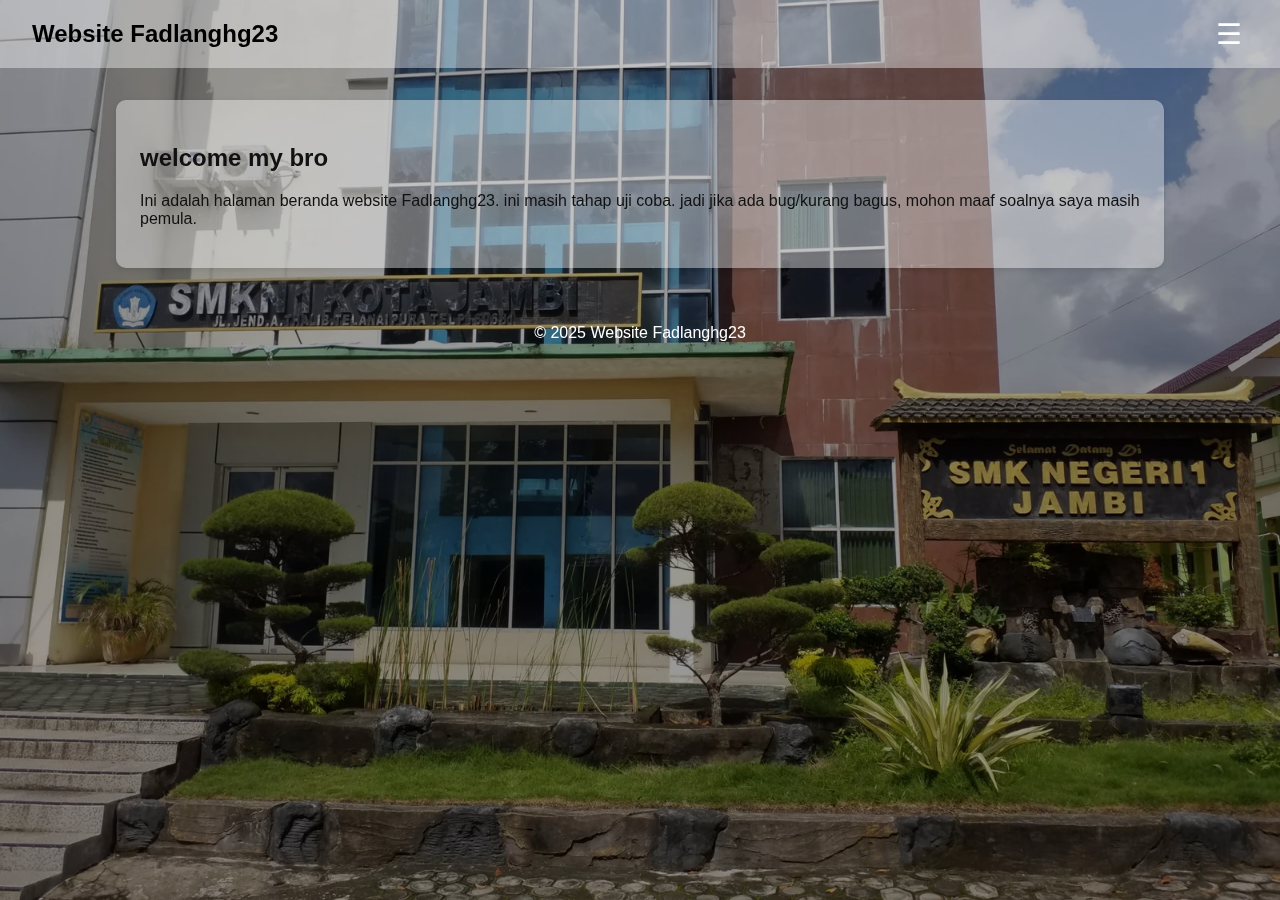
<file: index.html>
<!DOCTYPE html>
<html lang="id">
<head>
  <meta charset="UTF-8">
  <meta name="viewport" content="width=device-width, initial-scale=1.0">
  <title>Beranda | Website Fadlanghg23</title>
  <link rel="stylesheet" href="style.css">
</head>
<body class="home-page">
  <div class="overlay"></div>
  <header class="home-page">
    <h1>Website Fadlanghg23</h1>
    <button id="menu-toggle" class="menu-toggle">☰</button>
</header>

<div id="overlay" class="overlay"></div>

<nav id="sidebar" class="side-menu">
      <ul>
        <li><a href="index.html" class="active"> 🏠 Beranda</a></li>
        <li><a href="tentang.html"> 🗒️ Tentang</a></li>
        <li><a href="player.html"> 👤 player</a></li>
        <li><a href="galeri.html"> 🖼️ Galeri</a></li>
        <li><a href="musik.html"> 🎵 musik</a></li>
      </ul>
    </nav>
  </header>

  <main class="home-page">
    <h2>welcome my bro</h2>
    <p>Ini adalah halaman beranda website Fadlanghg23. ini masih tahap uji coba. jadi jika ada bug/kurang bagus, mohon maaf soalnya saya masih pemula.</p>
  </main>


  <footer class="home-page">
    <p>© 2025 Website Fadlanghg23</p>
  </footer>

<script>
  const toggle = document.getElementById('menu-toggle');
  const sidebar = document.getElementById('sidebar');
  const overlay = document.getElementById('overlay');
  const links = document.querySelectorAll('#sidebar a');

  // Toggle buka / tutup sidebar
  toggle.addEventListener('click', () => {
    sidebar.classList.toggle('open');
    overlay.classList.toggle('show');
    toggle.classList.toggle('active');
  });

  // Klik overlay → tutup
  overlay.addEventListener('click', () => {
    sidebar.classList.remove('open');
    overlay.classList.remove('show');
    toggle.classList.remove('active');
  });

  // Klik link → tutup sidebar juga
  links.forEach(link => {
    link.addEventListener('click', () => {
      sidebar.classList.remove('open');
      overlay.classList.remove('show');
      toggle.classList.remove('active');
    });
  });
</script>

</body>

</html>
</file>
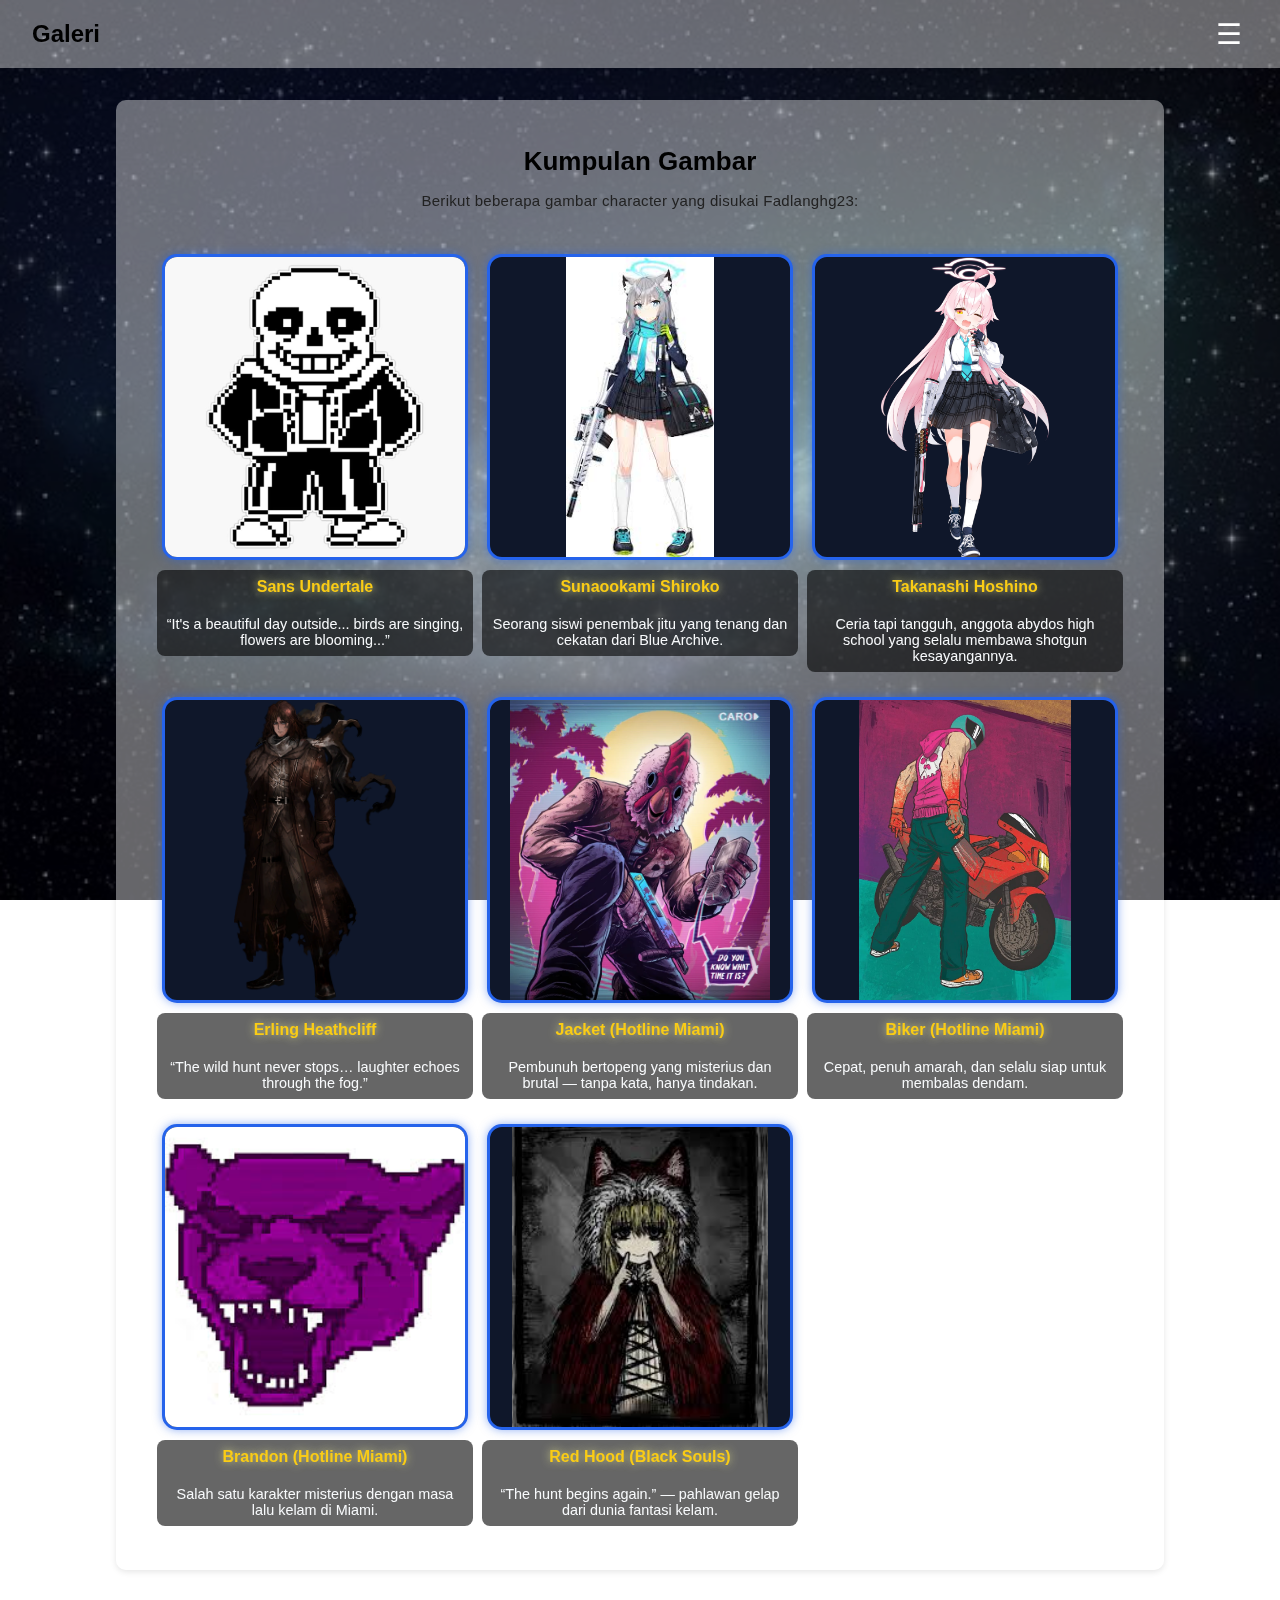
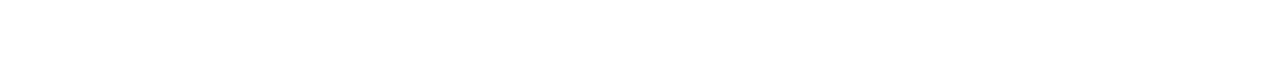
<file: galeri.html>
<!DOCTYPE html>
<html lang="id">
<head>
  <meta charset="UTF-8">
  <meta name="viewport" content="width=device-width, initial-scale=1.0">
  <title>Galeri | Website Fadlanghg23</title>
  <link rel="stylesheet" href="style.css">
</head>
<body class="galery">
  <div class="overlay"></div>
  <header class="home-page">
    <h1>Galeri</h1>
    <button id="menu-toggle" class="menu-toggle">☰</button>
</header>

<div id="overlay" class="overlay"></div>

<nav id="sidebar" class="side-menu">
      <ul>
        <li><a href="index.html"> 🏠 Beranda</a></li>
        <li><a href="tentang.html"> 🗒️ Tentang</a></li>
        <li><a href="player.html"> 👤 player</a></li>
        <li><a href="galeri.html" class="active"> 🖼️ Galeri</a></li>
        <li><a href="musik.html"> 🎵 musik</a></li>
      </ul>
    </nav>
  </header>

  <main class="home-page">
    <section class="galeri">
      <h2>Kumpulan Gambar</h2>
      <p>Berikut beberapa gambar character yang disukai Fadlanghg23:</p>

      <div class="grid-galeri">

        <figure>
          <img src="sans_undertale.jpg" alt="sans undertale" class="gambar-suara" data-audio="Sans Talking.mp3">
          <figcaption>
            <strong>Sans Undertale</strong><br>
            “It's a beautiful day outside... birds are singing, flowers are blooming...”
          </figcaption>
        </figure>

        <figure>
          <img src="shiroko.jpg" alt="sunaookami shiroko" class="gambar-suara" data-audio="Shiroko_Cafe_Act_2.ogg.mp3">
          <figcaption>
            <strong>Sunaookami Shiroko</strong><br>
            Seorang siswi penembak jitu yang tenang dan cekatan dari Blue Archive.
          </figcaption>
        </figure>

        <figure>
          <img src="hoshino.jpg" alt="takanashi hoshino" class="gambar-suara" data-audio="hoshino_uhe.mp3">
          <figcaption>
            <strong>Takanashi Hoshino</strong><br>
            Ceria tapi tangguh, anggota abydos high school yang selalu membawa shotgun kesayangannya.
          </figcaption>
        </figure>

        <figure>
          <img src="heathcliff.jpg" alt="erling heathcliff" class="gambar-suara" data-audio="wildhunt_laugh_3.mp3">
          <figcaption>
            <strong>Erling Heathcliff</strong><br>
            “The wild hunt never stops… laughter echoes through the fog.”
          </figcaption>
        </figure>

        <figure>
          <img src="jacket hotline miami.jpg" alt="jacket hotline miami" class="gambar-suara" data-audio="jacket do you now what time it is.mp3">
          <figcaption>
            <strong>Jacket (Hotline Miami)</strong><br>
            Pembunuh bertopeng yang misterius dan brutal — tanpa kata, hanya tindakan.
          </figcaption>
        </figure>

        <figure>
          <img src="biker hotline miami.jpg" alt="biker hotline miami" class="gambar-suara" data-audio="biker-miami-hotline.mp3">
          <figcaption>
            <strong>Biker (Hotline Miami)</strong><br>
            Cepat, penuh amarah, dan selalu siap untuk membalas dendam.
          </figcaption>
        </figure>

        <figure>
          <img src="brandon hotline miami.jpg" alt="brandon hotline miami" class="gambar-suara" data-audio="brandon-hotline-miami.mp3">
          <figcaption>
            <strong>Brandon (Hotline Miami)</strong><br>
            Salah satu karakter misterius dengan masa lalu kelam di Miami.
          </figcaption>
        </figure>

        <figure>
          <img src="red hood bs.jpg" alt="red hood black souls" class="gambar-suara">
          <figcaption>
            <strong>Red Hood (Black Souls)</strong><br>
            “The hunt begins again.” — pahlawan gelap dari dunia fantasi kelam.
          </figcaption>
        </figure>

      </div>
    </section>
  </main>

  <footer class="home-page">
    <p>© 2025 Website Fadlanghg23</p>
  </footer>

  <!-- 🎧 Script untuk suara -->
<script>
// =========================================================
// 🎵 Script 1 — Klik gambar untuk memainkan suara
// =========================================================
const gambarList = document.querySelectorAll('.gambar-suara');
let currentAudio = null;

gambarList.forEach(gambar => {
  gambar.addEventListener('click', () => {
    const audioSrc = gambar.getAttribute('data-audio');

    if (currentAudio) {
      currentAudio.pause();
      currentAudio.currentTime = 0;
    }

    const audio = new Audio(audioSrc);
    audio.play();
    currentAudio = audio;

    // Efek klik
    gambar.classList.add("clicked");
    setTimeout(() => gambar.classList.remove("clicked"), 400);
  });
});
</script>


<script>
// =========================================================
// 📱 Script 2 — Toggle Sidebar Menu
// =========================================================
const menuButton = document.getElementById('menu-toggle'); // tombol menu
const sidebar = document.getElementById('sidebar');        // elemen sidebar
const overlay = document.getElementById('overlay');        // elemen overlay

// Klik tombol menu
menuButton.addEventListener('click', () => {
  sidebar.classList.toggle('open');
  overlay.classList.toggle('show');
  menuButton.classList.toggle('active');
});

// Klik overlay → tutup menu
overlay.addEventListener('click', () => {
  sidebar.classList.remove('open');
  overlay.classList.remove('show');
  menuButton.classList.remove('active');
});

// Klik link di sidebar → tutup menu
const sidebarLinks = sidebar.querySelectorAll('a');
sidebarLinks.forEach(link => {
  link.addEventListener('click', () => {
    sidebar.classList.remove('open');
    overlay.classList.remove('show');
    menuButton.classList.remove('active');
  });
});
</script>

</body>
</html>
</file>
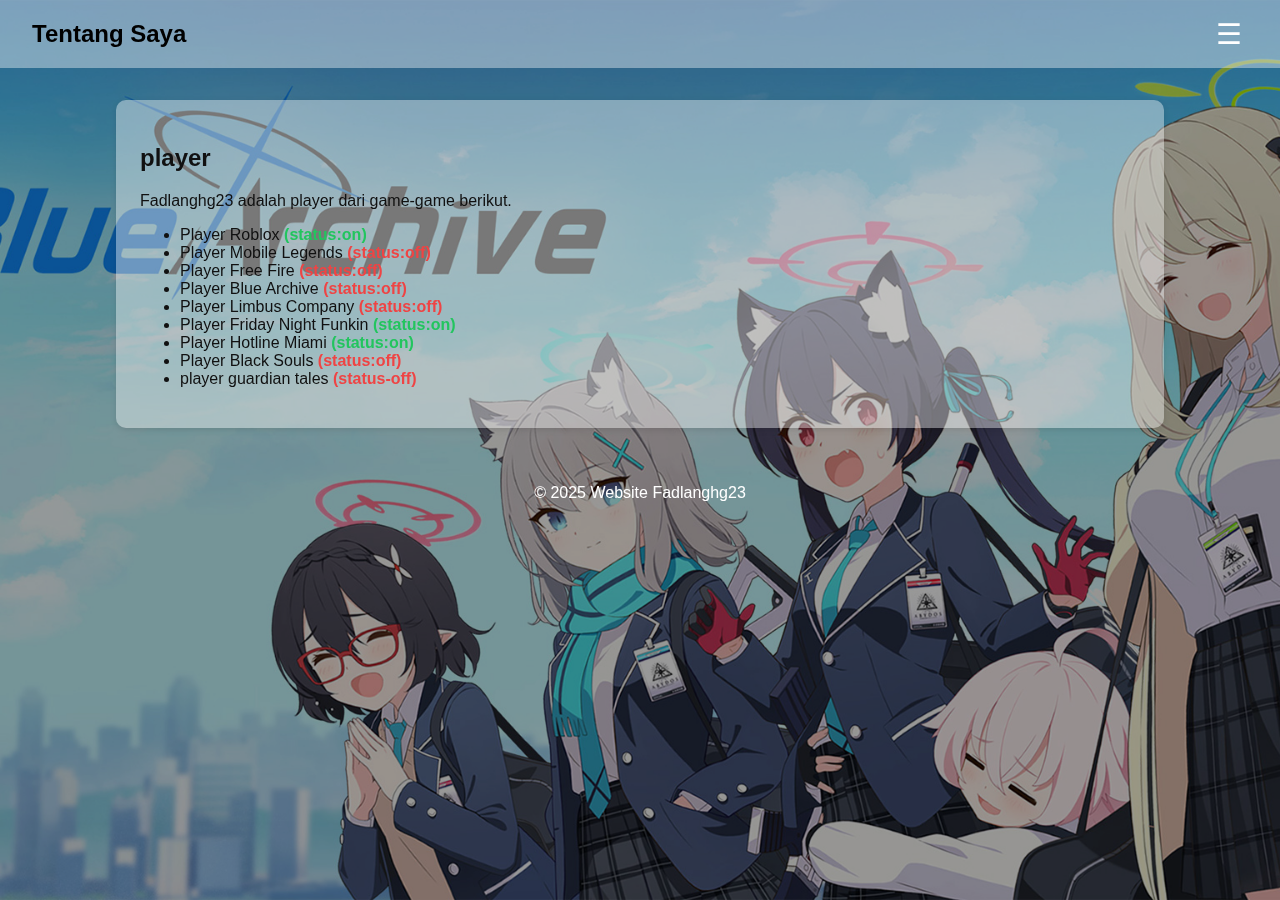
<file: player.html>
<!DOCTYPE html>
<html lang="id">
<head>
  <meta charset="UTF-8">
  <meta name="viewport" content="width=device-width, initial-scale=1.0">
  <title>Tentang | Website Fadlanghg23</title>
  <link rel="stylesheet" href="style.css">
</head>
<body class="player">
  <div class="overlay"></div>

  <!-- ================= HEADER ================= -->
  <header class="home-page">
    <h1>Tentang Saya</h1>
    <button id="menu-toggle" class="menu-toggle">☰</button>
</header>

<div id="overlay" class="overlay"></div>

<nav id="sidebar" class="side-menu">
      <ul>
        <li><a href="index.html"> 🏠 Beranda</a></li>
        <li><a href="tentang.html"> 🗒️ Tentang</a></li>
        <li><a href="player.html" class="active"> 👤 player</a></li>
        <li><a href="galeri.html"> 🖼️ Galeri</a></li>
        <li><a href="musik.html"> 🎵 musik</a></li>
      </ul>
    </nav>
  </header>

  <!-- ================= MAIN CONTENT ================= -->
  <main class="home-page">
    <h2>player
    </h2>
    <p>Fadlanghg23 adalah player dari game-game berikut.</p>

    <section>
    <ul>
  <li>Player Roblox <span class="status-on">(status:on)</span></li>
  <li>Player Mobile Legends <span class="status-off">(status:off)</span></li>
  <li>Player Free Fire <span class="status-off">(status:off)</span></li>
  <li>Player Blue Archive <span class="status-off">(status:off)</span></li>
  <li>Player Limbus Company <span class="status-off">(status:off)</span></li>
  <li>Player Friday Night Funkin <span class="status-on">(status:on)</span></li>
  <li>Player Hotline Miami <span class="status-on">(status:on)</span></li>
  <li>Player Black Souls <span class="status-off">(status:off)</span></li>
  <li>player guardian tales <span class="status-off">(status-off)</span></li>
</ul>
    </section>
  </main>

  <!-- ================= FOOTER ================= -->
  <footer class="home-page">
    <p>© 2025 Website Fadlanghg23</p>
  </footer>

<script>
  const toggle = document.getElementById('menu-toggle');
  const sidebar = document.getElementById('sidebar');
  const overlay = document.getElementById('overlay');
  const links = document.querySelectorAll('#sidebar a');

  // Toggle buka / tutup sidebar
  toggle.addEventListener('click', () => {
    sidebar.classList.toggle('open');
    overlay.classList.toggle('show');
    toggle.classList.toggle('active');
  });

  // Klik overlay → tutup
  overlay.addEventListener('click', () => {
    sidebar.classList.remove('open');
    overlay.classList.remove('show');
    toggle.classList.remove('active');
  });

  // Klik link → tutup sidebar juga
  links.forEach(link => {
    link.addEventListener('click', () => {
      sidebar.classList.remove('open');
      overlay.classList.remove('show');
      toggle.classList.remove('active');
    });
  });
</script>

</body>

</html>
</file>
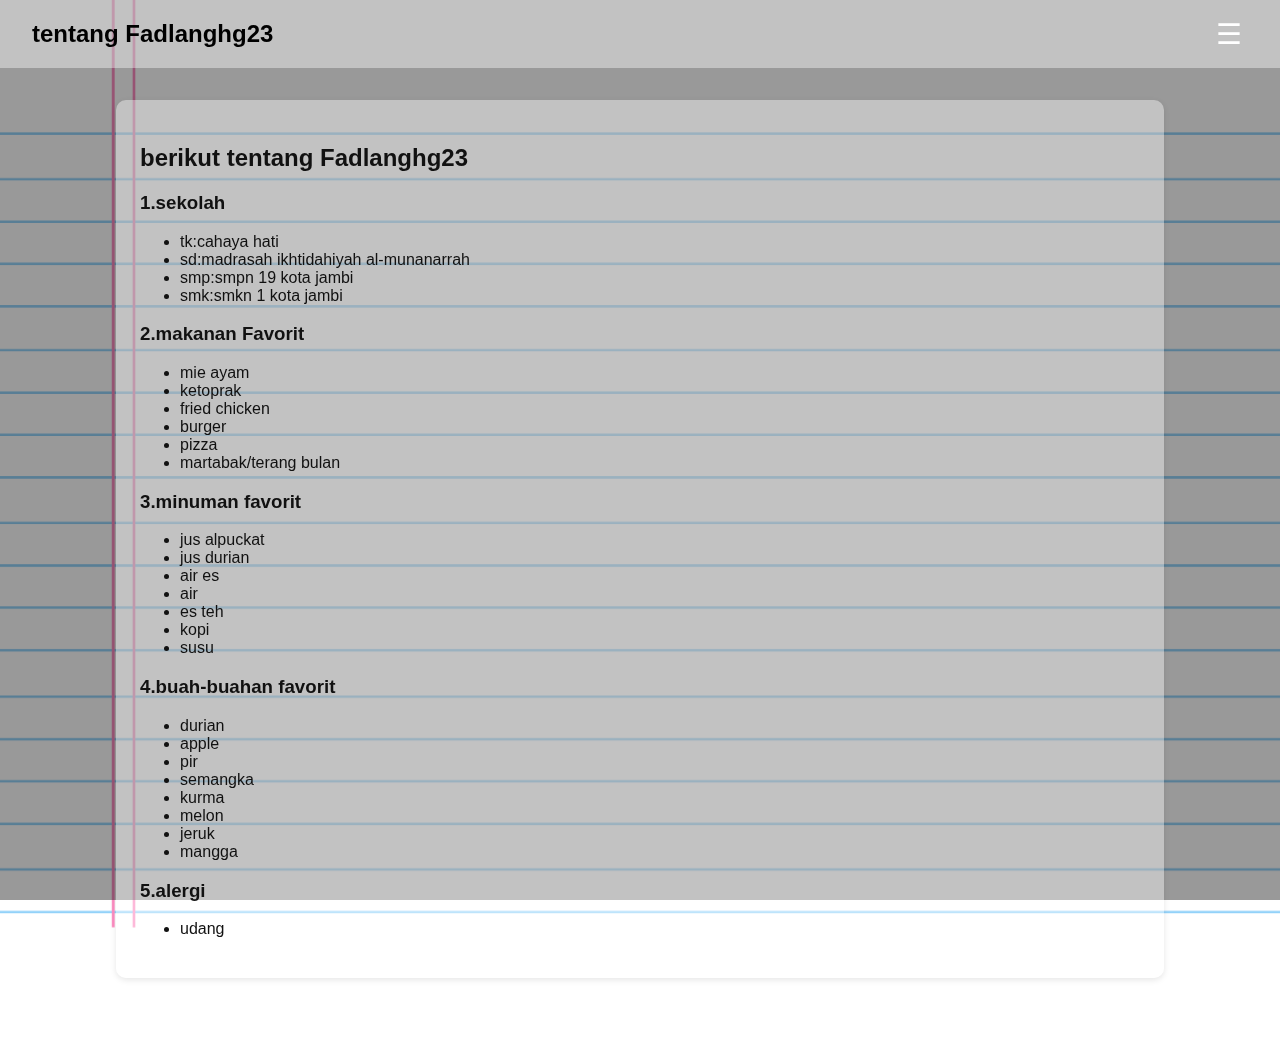
<file: tentang.html>
<!DOCTYPE html>
<html lang="en">
<head>
    <meta charset="UTF-8">
    <meta name="viewport" content="width=device-width, initial-scale=1.0">
    <link rel="stylesheet" href="style.css">
    <title>Tentang</title>
</head>
<body class="tentang">
    <div class="overlay"></div>
    <header class="home-page">
<h1>
    tentang Fadlanghg23
</h1>
<button id="menu-toggle" class="menu-toggle">☰</button>
</header>

<div id="overlay" class="overlay"></div>

<nav id="sidebar" class="side-menu">
      <ul>
        <li><a href="index.html"> 🏠 Beranda</a></li>
        <li><a href="tentang.html" class="active"> 🗒️ Tentang</a></li>
        <li><a href="player.html"> 👤 player</a></li>
        <li><a href="galeri.html"> 🖼️ Galeri</a></li>
        <li><a href="musik.html"> 🎵 musik</a></li>
      </ul>
    </nav>

    <main class="home-page">
<h2>
    berikut tentang Fadlanghg23
</h2>

<h3>1.sekolah</h3>

<ul>
<li><span>tk:cahaya hati</span></li>
<li><span>sd:madrasah ikhtidahiyah al-munanarrah</span></li>
<li><span>smp:smpn 19 kota jambi</span></li>
<li><span>smk:smkn 1 kota jambi</span></li>
</ul>


<h3>2.makanan Favorit</h3>

<ul>
<li><span>mie ayam</span></li>
<li><span>ketoprak</span></li>
<li><span>fried chicken</span></li>
<li><span>burger</span></li>
<li><span>pizza</span></li>
<li><span>martabak/terang bulan</span></li>
</ul>

<h3>3.minuman favorit</h3>

<ul>
<li><span>jus alpuckat</span></li>
<li><span>jus durian</span></li>
<li><span>air es</span></li>
<li><span>air</span></li>
<li><span>es teh</span></li>
<li><span>kopi</span></li>
<li><span>susu</span></li>
</ul>

<h3>4.buah-buahan favorit</h3>

<ul>
<li><span>durian</span></li>
<li><span>apple</span></li>
<li><span>pir</span></li>
<li><span>semangka</span></li>
<li><span>kurma</span></li>
<li><span>melon</span></li>
<li><span>jeruk</span></li>
<li><span>mangga</span></li>
</ul>

<h3>5.alergi</h3>

<ul>
    <li><span>udang</span></li>
</ul>

    </main>
        <footer class="home-page">© website Fadlanghg23</footer>

        <script>
  const toggle = document.getElementById('menu-toggle');
  const sidebar = document.getElementById('sidebar');
  const overlay = document.getElementById('overlay');
  const links = document.querySelectorAll('#sidebar a');

  // Toggle buka / tutup sidebar
  toggle.addEventListener('click', () => {
    sidebar.classList.toggle('open');
    overlay.classList.toggle('show');
    toggle.classList.toggle('active');
  });

  // Klik overlay → tutup
  overlay.addEventListener('click', () => {
    sidebar.classList.remove('open');
    overlay.classList.remove('show');
    toggle.classList.remove('active');
  });

  // Klik link → tutup sidebar juga
  links.forEach(link => {
    link.addEventListener('click', () => {
      sidebar.classList.remove('open');
      overlay.classList.remove('show');
      toggle.classList.remove('active');
    });
  });
</script>
</body>

</html>
</file>
<file: style.css>
/* =========================================================
   🌍 GLOBAL STYLE
========================================================= */
body {
  font-family: Arial, sans-serif;
  margin: 0;
  background-color: aliceblue;
  color: #111827;
}

/* =========================================================
   🧭 HEADER
========================================================= */
header {
  display: flex;
  justify-content: space-between; /* H1 di kiri, tombol di kanan */
  align-items: center;
  background-color: rgba(255, 255, 255, 0.4);
  color: black;
  padding: 1rem 2rem;
  position: relative;
  z-index: 100;
}

/* Judul situs di kiri */
header h1 {
  font-size: 1.5rem;
  margin: 0;
}

/* Tombol menu di kanan */
.menu-toggle {
  font-size: 1.8rem;
  background: none;
  border: none;
  color: white;
  cursor: pointer;
  transition: transform 0.3s ease;
}

/* Rotasi tombol saat aktif */
.menu-toggle.active {
  transform: rotate(90deg);
}

/* =========================================================
   📱 SIDEBAR SLIDE-IN DARI KANAN BAWAH
========================================================= */
.side-menu {
  position: fixed;
  bottom: -100%; /* mulai tersembunyi di bawah */
  right: -100%; /* mulai tersembunyi di kanan */
  width: 260px;
  height: 60%;
  background: rgba(28, 28, 28, 0.95);
  color: white;
  border-radius: 20px 0 0 0;
  box-shadow: 0 0 20px rgba(0,0,0,0.4);
  padding-top: 2rem;
  transition: all 0.5s cubic-bezier(0.25, 1, 0.3, 1);
  z-index: 1000;
  backdrop-filter: blur(8px);
}

/* Saat aktif, sidebar naik ke atas dan muncul dari kanan */
.side-menu.open {
  bottom: 0;
  right: 0;
}

/* Isi menu */
.side-menu ul {
  list-style: none;
  padding: 0;
  margin: 0;
}

.side-menu li {
  padding: 1rem 1.5rem;
  border-bottom: 1px solid rgba(255,255,255,0.1);
}

.side-menu li a {
  color: white;
  text-decoration: none;
  font-size: 1rem;
  display: block;
  transition: background 0.3s, transform 0.2s;
}

.side-menu li a:hover {
  background-color: rgba(255,255,255,0.1);
  transform: translateX(5px);
}

/* =========================================================
   🌫️ OVERLAY
========================================================= */
.overlay {
  position: fixed;
  top: 0; left: 0;
  width: 100%; height: 100%;
  background: rgba(0,0,0,0.5);
  opacity: 0;
  visibility: hidden;
  transition: opacity 0.3s ease;
  z-index: 500;
}

.overlay.show {
  opacity: 1;
  visibility: visible;
}

/* =========================================================
   🧩 RESPONSIVE
========================================================= */
@media (max-width: 600px) {
  header h1 {
    font-size: 1.2rem;
  }

  .menu-toggle {
    font-size: 1.5rem;
  }

  .side-menu {
    width: 220px;
    height: 65%;
  }
}

/* =========================================================
   📄 MAIN CONTENT
========================================================= */
main {
  max-width: 1000px;
  margin: 2rem auto;
  padding: 1.5rem;
  background-color: rgba(255, 255, 255, 0.4);
  border-radius: 10px;
  box-shadow: 0 2px 6px rgba(0, 0, 0, 0.1);
  color: #111;
}

/* =========================================================
   🦶 FOOTER
========================================================= */
footer {
  background-color: transparent;
  color: #fff;
  text-align: center;
  padding: 0.5rem;
  margin-top: 1rem;
}

/* =========================================================
   🖼️ GALERI SECTION
========================================================= */
.galeri {
  text-align: center;
  color: #fff;
}

.galeri h2 {
  color: #000;
  font-size: 26px;
  margin-bottom: 8px;
  font-weight: bold;
}

.galeri p {
  color: #222;
  font-size: 15px;
  margin-bottom: 25px;
  letter-spacing: 0.3px;
}

/* =========================================================
   🖼️ GRID GALERI
========================================================= */
.grid-galeri {
  display: grid;
  grid-template-columns: repeat(auto-fit, minmax(220px, 1fr));
  gap: 25px;
  justify-items: center;
  padding: 20px;
  max-width: 950px;
  margin: 0 auto;
}

/* =========================================================
   🎴 FRAME GAMBAR
========================================================= */
figure {
  display: flex;
  flex-direction: column;
  align-items: center;
  text-align: center;
  background: none;
  border: none;
  margin: 0;
}

/* =========================================================
   🎵 GAMBAR DENGAN SUARA
========================================================= */
.gambar-suara {
  width: 100%;
  aspect-ratio: 1 / 1;
  object-fit: contain;
  border-radius: 15px;
  border: 3px solid #2563eb;
  background-color: #0f172a;
  box-shadow: 0 0 10px rgba(37, 99, 235, 0.5);
  cursor: pointer;
  transition: transform 0.4s ease, filter 0.4s ease, box-shadow 0.4s ease;
}

.gambar-suara:hover {
  transform: scale(1.03);
  filter: brightness(1.15);
  box-shadow: 0 0 18px rgba(59, 130, 246, 0.7);
}

.gambar-suara:active {
  transform: scale(0.97);
  filter: brightness(1.3);
  box-shadow: 0 0 20px gold;
}

.gambar-suara.clicked {
  animation: pulseClick 0.5s ease;
}

/* =========================================================
   💫 ANIMASI KLIK
========================================================= */
@keyframes pulseClick {
  0% {
    transform: scale(1);
    box-shadow: 0 0 10px rgba(255, 255, 255, 0.2);
  }
  50% {
    transform: scale(1.1);
    box-shadow: 0 0 20px rgba(255, 255, 100, 0.8);
  }
  100% {
    transform: scale(1);
    box-shadow: 0 0 10px rgba(37, 99, 235, 0.4);
  }
}

/* =========================================================
   🖋️ TEKS CAPTION
========================================================= */
figcaption {
  margin-top: 10px;
  color: #f8fafc;
  font-size: 0.9rem;
  font-weight: 500;
  background: rgba(0, 0, 0, 0.6);
  border-radius: 8px;
  padding: 8px;
  width: 100%;
}

figcaption strong {
  display: block;
  color: #facc15;
  font-size: 1rem;
  margin-bottom: 4px;
  text-shadow: 0 0 8px rgba(255, 255, 150, 0.7);
}

/* =========================================================
   ✅ STATUS PLAYER
========================================================= */
.status-on {
  color: #22c55e;
  font-weight: bold;
  animation: blink-green 1.5s infinite alternate;
}

.status-off {
  color: #ef4444;
  font-weight: bold;
  animation: blink-red 1.5s infinite alternate;
}

@keyframes blink-green {
  from { opacity: 1; text-shadow: 0 0 5px #4ade80; }
  to { opacity: 0.7; text-shadow: 0 0 15px #22c55e; }
}

@keyframes blink-red {
  from { opacity: 1; text-shadow: 0 0 5px #f87171; }
  to { opacity: 0.7; text-shadow: 0 0 15px #ef4444; }
}

/* =========================================================
   🎤 MUSIC COVER
========================================================= */
.daftar-musik {
  display: flex;
  flex-direction: column;
  gap: 1.5rem;
}

.musik-item {
  display: flex;
  align-items: center;
  gap: 1rem;
  background-color: #f0f5ff;
  border-left: 5px solid #2563eb;
  padding: 1rem;
  border-radius: 10px;
  transition: transform 0.3s ease, box-shadow 0.3s ease;
}

.musik-item:hover {
  transform: translateY(-3px);
  box-shadow: 0 4px 10px rgba(0, 0, 0, 0.15);
}

.musik-cover {
  width: 100px;
  height: 100px;
  object-fit: cover;
  border-radius: 10px;
  border: 2px solid #2563eb;
}

.musik-info {
  flex: 1;
}

.musik-info h3 {
  margin: 0;
  color: #1d4ed8;
}

.musik-info p {
  margin: 0.3rem 0;
  color: #333;
}

audio {
  width: 100%;
  margin-top: 0.5rem;
  border-radius: 8px;
}

.musik-item.aktif {
  background-color: #e0ebff;
  box-shadow: 0 0 20px rgba(37, 99, 235, 0.4);
  transform: scale(1.02);
  transition: all 0.3s ease;
}

.musik-item.aktif h3 {
  color: #0f3dc0;
  text-shadow: 0 0 5px rgba(37, 99, 235, 0.3);
}

/* =========================================================
   🏞️ BACKGROUND SETIAP HALAMAN DENGAN OVERLAY
========================================================= */
body.home-page {
  background: url('smkn 1.jpg') center/cover fixed no-repeat;
}

body.tentang {
  background: url('kertas.jpg') center/cover fixed no-repeat;
}

body.player {
  background: url('ba bg.jpg') center/cover fixed no-repeat;
}

body.galery {
  background: url('luar angkasa.jpg') center/cover fixed no-repeat;
}

body.musik {
  background: url('danau toba.jpg') center/cover fixed no-repeat;
}

/* Overlay untuk semua halaman yang memiliki background */
body.home-page::before,
body.tentang::before,
body.player::before,
body.galery::before,
body.musik::before {
  content: "";
  position: fixed;
  top: 0; left: 0;
  width: 100%; height: 100%;
  background: rgba(0, 0, 0, 0.4);
  z-index: 0;
}

/* Konten di atas overlay */
header, main, footer {
  position: relative;
  z-index: 1;
}

/* =========================================================
   📱 RESPONSIVE DESIGN
========================================================= */
@media (max-width: 600px) {
  .grid-galeri {
    grid-template-columns: repeat(auto-fit, minmax(140px, 1fr));
    gap: 15px;
  }

  figcaption {
    font-size: 0.8rem;
  }

  figcaption strong {
    font-size: 0.9rem;
  }

  .musik-item {
    flex-direction: column;
    text-align: center;
  }

  .musik-cover {
    width: 150px;
    height: 150px;
  }
}
</file>
